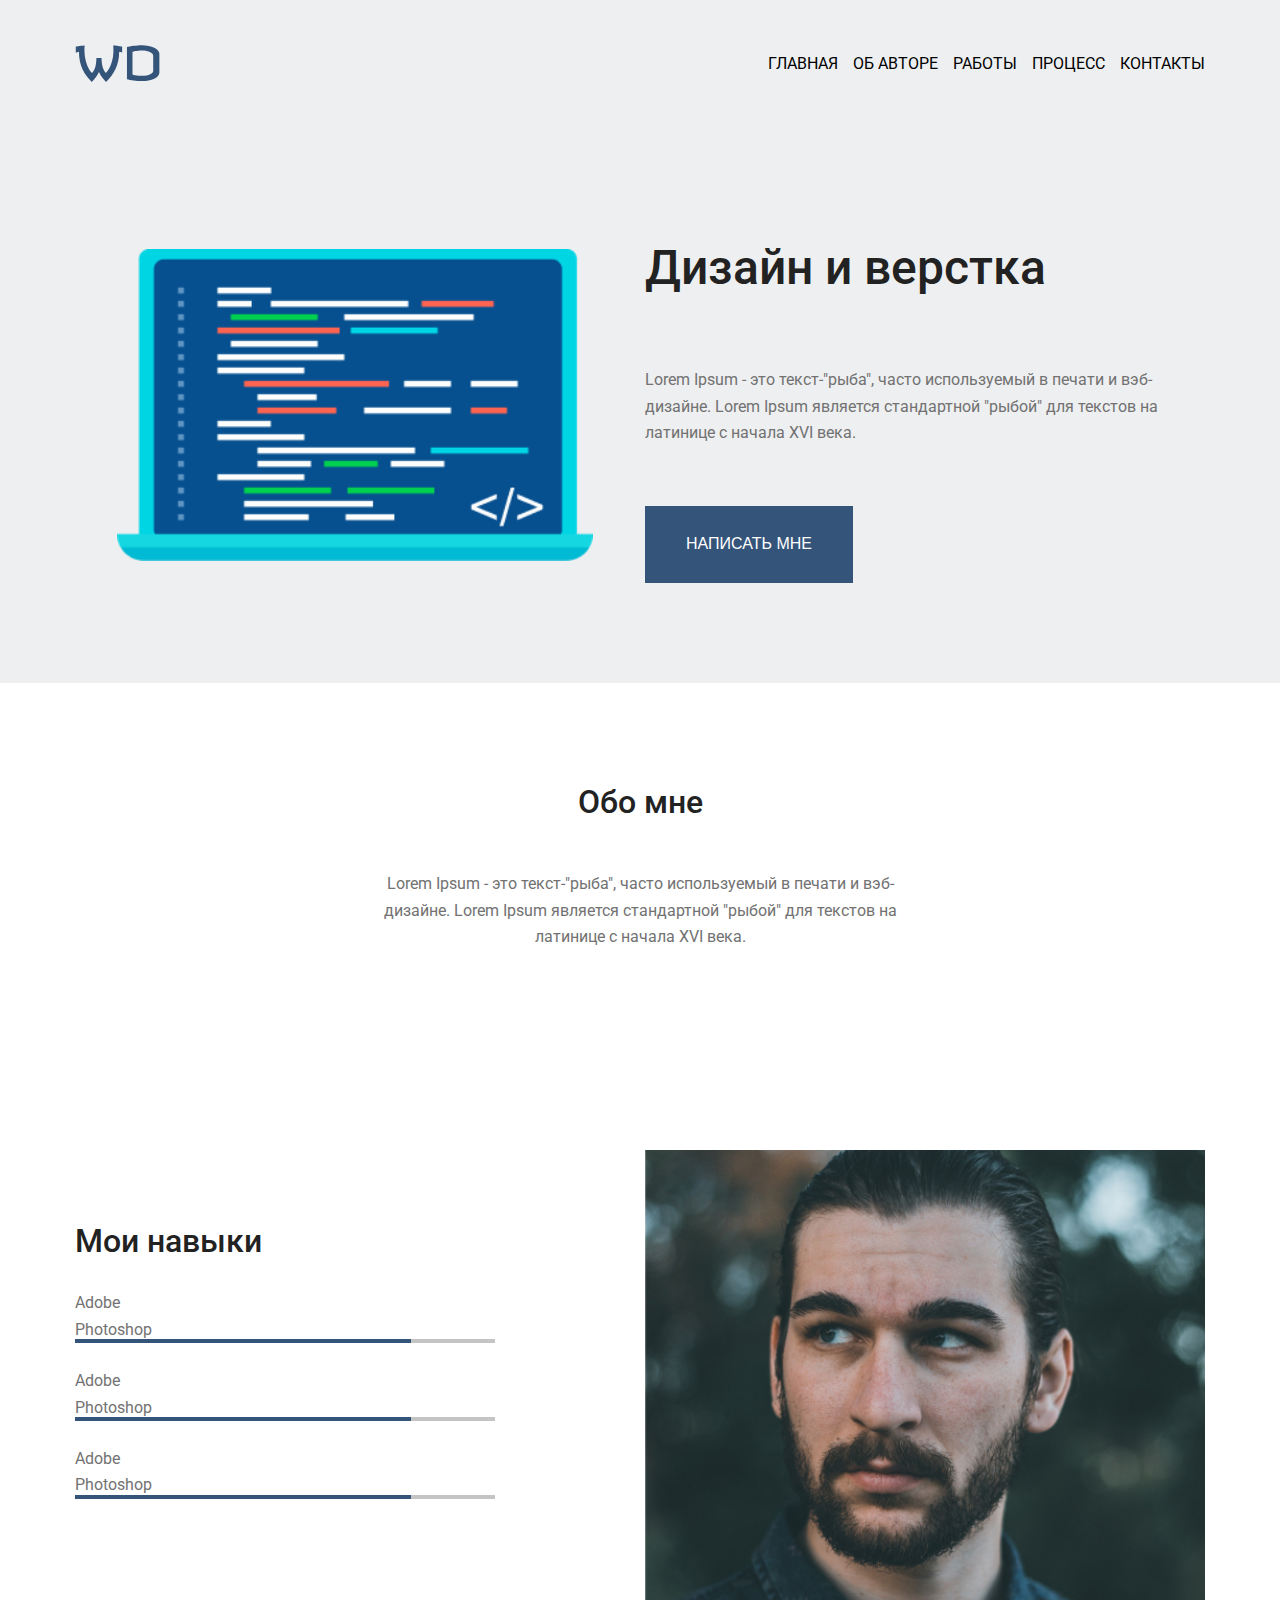
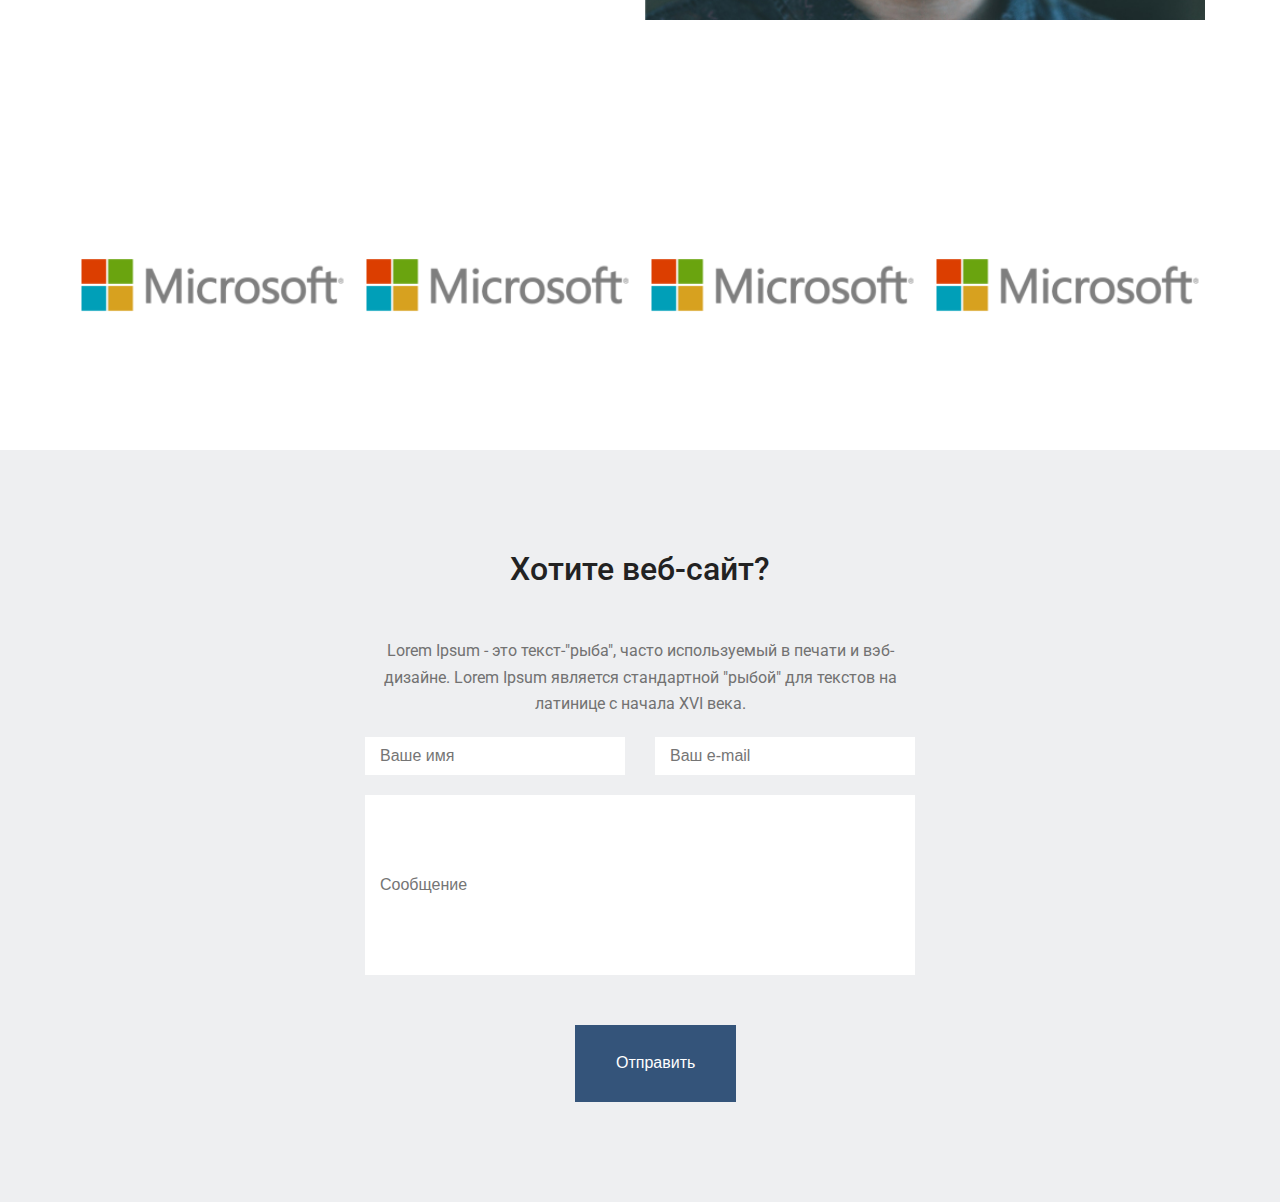
<file: landing-site/index.html>
<!DOCTYPE html>
<html lang="ru">
  <head>
    <meta charset="UTF-8" />
    <meta http-equiv="X-UA-Compatible" content="IE=edge" />
    <meta name="viewport" content="width=device-width, initial-scale=1.0" />
    <title>WD</title>
    <link rel="icon" href="assets/icons/WD.svg" type="image/svg+xml" />
    <link rel="preconnect" href="https://fonts.googleapis.com" />
    <link rel="preconnect" href="https://fonts.gstatic.com" crossorigin />
    <link
      href="https://fonts.googleapis.com/css2?family=Revalia&family=Roboto:wght@400;500&display=swap"
      rel="stylesheet"
    />
    <link rel="stylesheet" href="assets/styles/style.css" />
    <script defer src="assets/js/index.js"></script>
  </head>
  <body>
    <header class="header">
      <div class="container header-flex-container">
        <a href="#" class="link"
          ><img class="img" src="assets/icons/WD.svg" alt="WD logo" />
        </a>

        <nav class="main-nav">
          <button class="burger">
            <div class="burger-line"></div>
            <div class="burger-line"></div>
            <div class="burger-line"></div>
          </button>

          <ul class="nav-list">
            <li class="nav-list-item">
              <a href="#" class="link nav-link">ГЛАВНАЯ</a>
            </li>
            <li class="nav-list-item">
              <a href="#" class="link nav-link">ОБ АВТОРЕ</a>
            </li>
            <li class="nav-list-item">
              <a href="#" class="link nav-link">РАБОТЫ</a>
            </li>
            <li class="nav-list-item">
              <a href="#" class="link nav-link">ПРОЦЕСС</a>
            </li>
            <li class="nav-list-item">
              <a href="#" class="link nav-link">КОНТАКТЫ</a>
            </li>
          </ul>
        </nav>
      </div>
    </header>

    <section class="greeting section">
      <div class="container">
        <div class="row">
          <div class="col-12 col-lg-6">
            <div class="greeting-img-wrapper">
              <img src="assets/img/notebook.png" alt="Notebook" class="img" />
            </div>
          </div>
          <div class="col-12 col-lg-6">
            <article class="greeting-article">
              <h1 class="main-heading greeting-heading-margins">
                Дизайн и верстка
              </h1>
              <p class="text">
                Lorem Ipsum - это текст-"рыба", часто используемый в печати и
                вэб-дизайне. Lorem Ipsum является стандартной "рыбой" для
                текстов на латинице с начала XVI века.
              </p>
              <button class="btn greeting-btn-margins">НАПИСАТЬ МНЕ</button>
            </article>
          </div>
        </div>
      </div>
    </section>

    <section class="section">
      <div class="container">
        <div class="row justify-center">
          <div class="col-12 col-md-6">
            <article class="text-center">
              <h2 class="sub-heading sub-heading-margin">Обо мне</h2>
              <p class="text">
                Lorem Ipsum - это текст-"рыба", часто используемый в печати и
                вэб-дизайне. Lorem Ipsum является стандартной "рыбой" для
                текстов на латинице с начала XVI века.
              </p>
            </article>
          </div>
        </div>
      </div>
    </section>

    <section class="section">
      <div class="container">
        <article class="row align-center">
          <div class="col-12 col-sm-6">
            <h2 class="sub-heading skills-heading-margin">Мои навыки</h2>
            <div class="skills-list-item">
              <p class="text">
                Adobe<br />
                Photoshop
              </p>
            </div>
            <div class="skills-list-item">
              <p class="text">
                Adobe<br />
                Photoshop
              </p>
            </div>
            <div class="skills-list-item">
              <p class="text">
                Adobe<br />
                Photoshop
              </p>
            </div>
          </div>
          <div class="col-12 col-sm-6">
            <img
              class="img"
              src="assets/icons/Rectangle 3.jpg"
              alt="My photo"
            />
          </div>
        </article>
      </div>
    </section>

    <section class="section">
      <div class="container">
        <div class="row justify-center">
          <img
            class="img col-3"
            src="assets/icons/Rectangle 9.png"
            alt="Microsoft"
          />
          <img
            class="img col-3"
            src="assets/icons/Rectangle 9.1.png"
            alt="Microsoft"
          />
          <img
            class="img col-3"
            src="assets/icons/Rectangle 9.2.png"
            alt="Microsoft"
          />
          <img
            class="img col-3"
            src="assets/icons/Rectangle 9.3.png"
            alt="Microsoft"
          />
        </div>
      </div>
    </section>

    <section class="form section">
      <div class="container">
        <div class="row justify-center">
          <div class="col-12 col-md-6">
            <form method="get">
              <legend class="text-center">
                <h2 class="sub-heading">Хотите веб-сайт?</h2>
                <p class="text">
                  Lorem Ipsum - это текст-"рыба", часто используемый в печати и
                  вэб-дизайне. Lorem Ipsum является стандартной "рыбой" для
                  текстов на латинице с начала XVI века.
                </p>
              </legend>
              <fieldset>
                <div class="container">
                  <div class="row no-gutters">
                    <input
                      class="fieldset-entry col"
                      type="text"
                      name="name"
                      id="name"
                      placeholder="Ваше имя"
                      pattern="^[A-Za-z]{2,15}$"
                      required
                    />
                    <input
                      class="fieldset-entry col"
                      type="email"
                      name="email"
                      id="email"
                      placeholder="Ваш e-mail"
                      pattern="^[A-Za-z0-9]{3,18}@[a-z]{1,15}\.[a-z]{1,8}$"
                      required
                    />
                  </div>
                </div>
                <div class="container">
                  <div class="textarea row justify-center">
                    <input
                      type="text"
                      class="fieldset-entry col-12"
                      name="msg"
                      id="msg"
                      placeholder="Сообщение"
                    />
                  </div>
                </div>
                <div class="container">
                  <div class="row justify-center">
                    <div class="col-3 form-submit-button">
                      <button class="btn" type="submit">Отправить</button>
                    </div>
                  </div>
                </div>
              </fieldset>
            </form>
          </div>
        </div>
      </div>
    </section>
  </body>
</html>
</file>
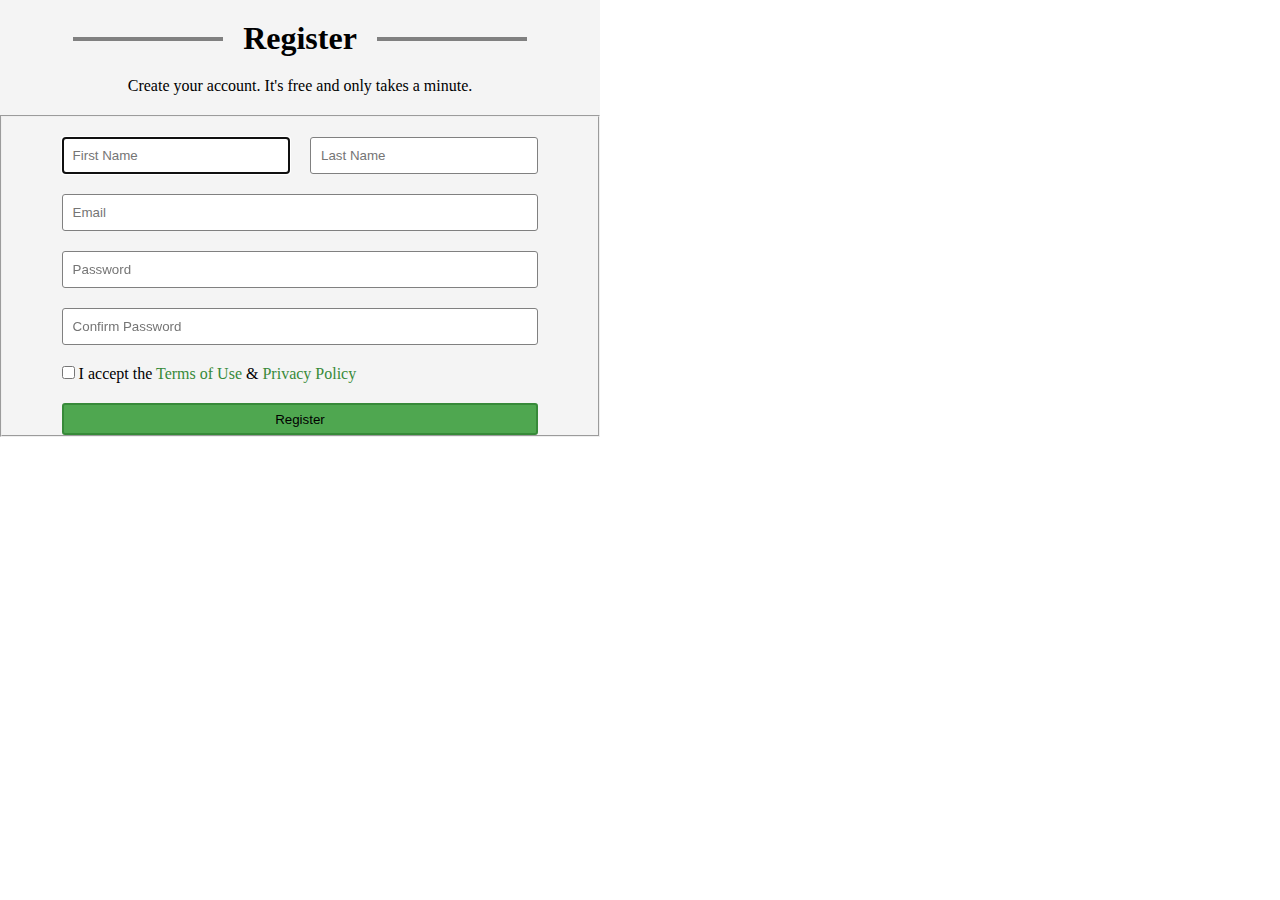
<file: practice-flex-form/index.html>
<!DOCTYPE html>
<html lang="en">
  <head>
    <meta charset="UTF-8" />
    <meta http-equiv="X-UA-Compatible" content="IE=edge" />
    <meta name="viewport" content="width=device-width, initial-scale=1.0" />
    <title>Create Your Account</title>
    <link rel="stylesheet" href="./assets/styles/style.css" />
  </head>
  <body>
    <form method="get" class="form">
      <legend class="form-legend">
        <h1 class="form-heading">Register</h1>
        <p class="form-text">
          Create your account. It's free and only takes a minute.
        </p>
      </legend>

      <fieldset class="fieldset">
        <div class="fieldset-names">
          <label for="first-name" class="fieldset-label fieldset-label-name"
            ><input
              class="fieldset-entry"
              type="text"
              name="first-name"
              id="first-name"
              autocomplete="name"
              placeholder="First Name"
              pattern="^[A-Z]{1}[a-z]{2,15}$"
              autofocus
              required
          /></label>
          <label for="last-name" class="fieldset-label fieldset-label-name"
            ><input
              class="fieldset-entry"
              type="text"
              name="last-name"
              id="last-name"
              autocomplete="name"
              placeholder="Last Name"
              pattern="^[A-Z]{1}[a-z]{3,21}$"
          /></label>
        </div>
        <label for="email" class="fieldset-label"
          ><input
            class="fieldset-entry"
            type="email"
            name="email"
            id="email"
            autocomplete="email"
            placeholder="Email"
            pattern="^[A-Za-z0-9]{3,18}@[a-z]{1,15}\.[a-z]{1,8}$"
            required
        /></label>
        <label for="password" class="fieldset-label"
          ><input
            class="fieldset-entry"
            type="password"
            name="password"
            id="password"
            autocomplete="new-password"
            placeholder="Password"
            pattern="^(?=.*?[A-Z])(?=.*?[a-z])(?=.*?[0-9])(?=.*?[#?!@$%^&*-]).{8,}$"
            required
        /></label>
        <!-- No way to check if the passwords match yet, right? -->
        <label for="confirm-password" class="fieldset-label"
          ><input
            class="fieldset-entry"
            type="password"
            name="confirm-password"
            id="confirm-password"
            autocomplete="new-password"
            placeholder="Confirm Password"
            pattern="^(?=.*?[A-Z])(?=.*?[a-z])(?=.*?[0-9])(?=.*?[#?!@$%^&*-]).{8,}$"
            required
        /></label>
        <div class="eula">
          <label for="eula" class="eula"
            ><input id="eula" type="checkbox" name="eula" required /> I accept
            the <a href="#" class="eula-link">Terms of Use</a> &
            <a href="#" class="eula-link">Privacy Policy</a></label
          >
        </div>
        <button id="btn-register" class="btn-register" type="submit">
          Register
        </button>
      </fieldset>
    </form>
  </body>
</html>
</file>
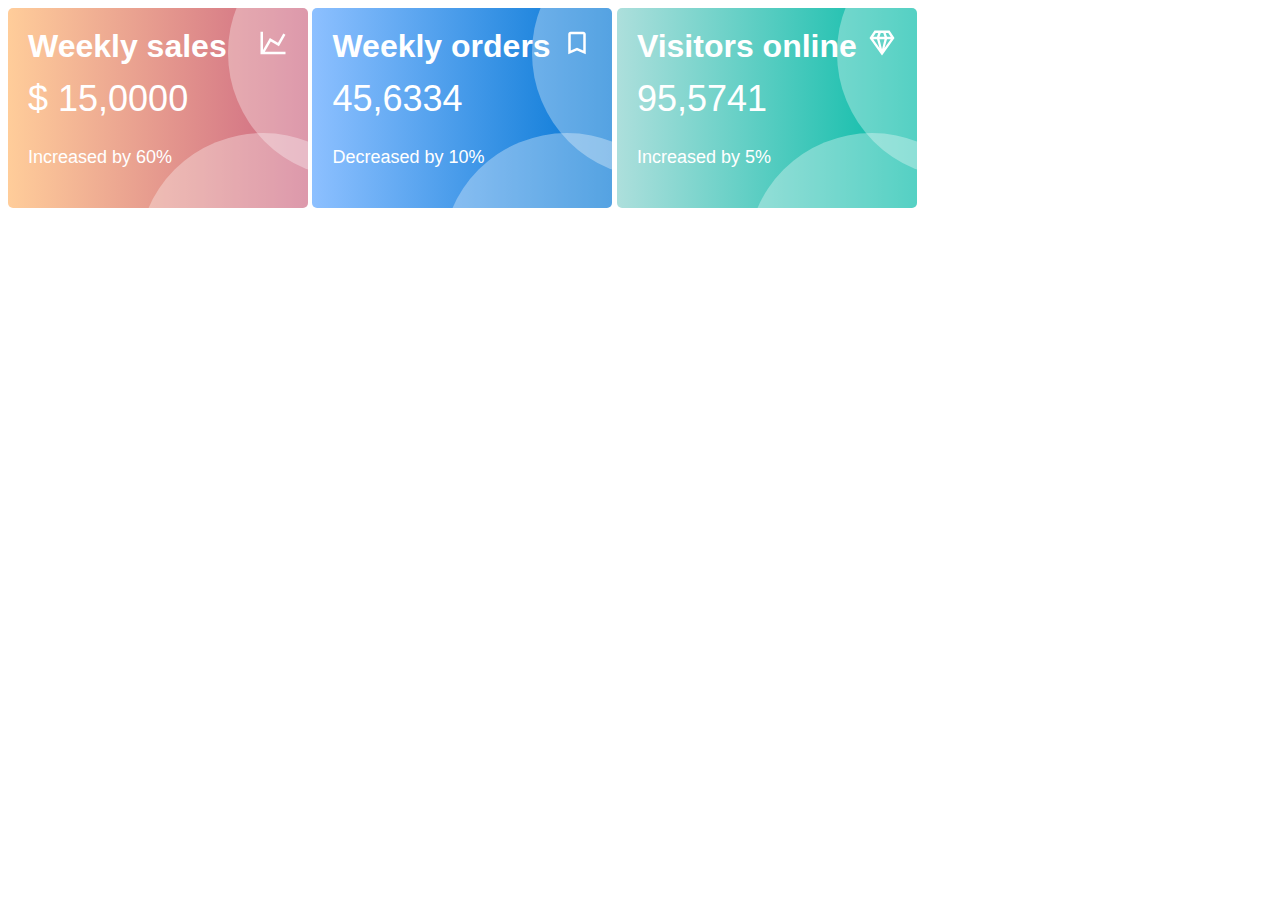
<file: practice-position/index.html>
<!DOCTYPE html>
<html lang="en">
  <head>
    <meta charset="UTF-8" />
    <meta http-equiv="X-UA-Compatible" content="IE=edge" />
    <meta name="viewport" content="width=device-width, initial-scale=1.0" />
    <title>Statistics</title>
    <link rel="stylesheet" href="./styles/styles.css" />
  </head>
  <body>
    <section class="sales card">
      <h1 class="sales-header inside-card">Weekly sales</h1>
      <p class="amount inside-card">$ 15,0000</p>
      <p class="delta inside-card">Increased by 60%</p>
      <img class="svg" src="./images/chart-line.svg" alt="Chart icon" />
    </section>

    <section class="orders card">
      <h1 class="orders-header inside-card">Weekly orders</h1>
      <p class="amount inside-card">45,6334</p>
      <p class="delta inside-card">Decreased by 10%</p>
      <img class="svg" src="./images/bookmark-outline.svg" alt="Bookmark icon" />
    </section>

    <section class="online card">
      <h1 class="online-header inside-card">Visitors online</h1>
      <p class="amount inside-card">95,5741</p>
      <p class="delta inside-card">Increased by 5%</p>
      <img class="svg" src="./images/diamond-stone.svg" alt="Diamond icon" />
    </section>
  </body>
</html>
</file>
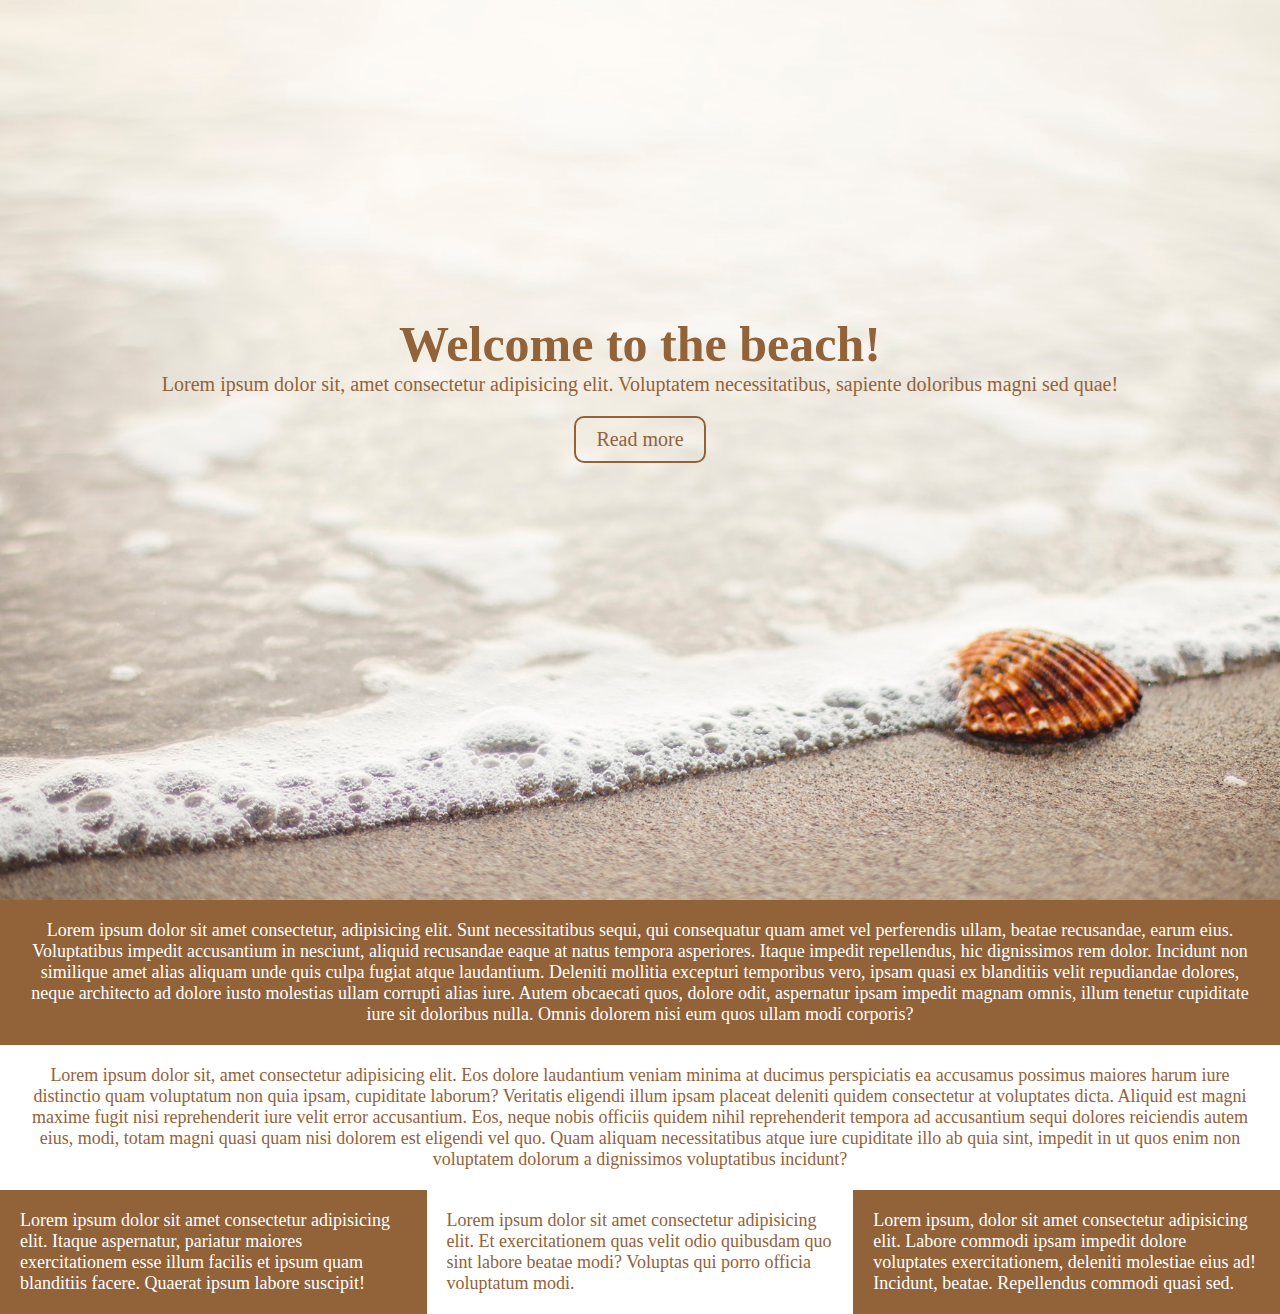
<file: task-block-model/index.html>
<!DOCTYPE html>
<html lang="en">
  <head>
    <meta charset="UTF-8" />
    <meta http-equiv="X-UA-Compatible" content="IE=edge" />
    <meta name="viewport" content="width=device-width, initial-scale=1.0" />
    <title>Landing</title>
    <link rel="stylesheet" href="./styles/style.css" />
  </head>
  <body>
    <header class="landing">
      <h1 class="landing-heading">Welcome to the beach!</h1>
      <p class="landing-desc">
        Lorem ipsum dolor sit, amet consectetur adipisicing elit. Voluptatem
        necessitatibus, sapiente doloribus magni sed quae!
      </p>
      <a href="#" class="more">Read more</a>
    </header>
    <section>
      <p class="big box">
        Lorem ipsum dolor sit amet consectetur, adipisicing elit. Sunt
        necessitatibus sequi, qui consequatur quam amet vel perferendis ullam,
        beatae recusandae, earum eius. Voluptatibus impedit accusantium in
        nesciunt, aliquid recusandae eaque at natus tempora asperiores. Itaque
        impedit repellendus, hic dignissimos rem dolor. Incidunt non similique
        amet alias aliquam unde quis culpa fugiat atque laudantium. Deleniti
        mollitia excepturi temporibus vero, ipsam quasi ex blanditiis velit
        repudiandae dolores, neque architecto ad dolore iusto molestias ullam
        corrupti alias iure. Autem obcaecati quos, dolore odit, aspernatur ipsam
        impedit magnam omnis, illum tenetur cupiditate iure sit doloribus nulla.
        Omnis dolorem nisi eum quos ullam modi corporis?
      </p>
      <p class="big box">
        Lorem ipsum dolor sit, amet consectetur adipisicing elit. Eos dolore
        laudantium veniam minima at ducimus perspiciatis ea accusamus possimus
        maiores harum iure distinctio quam voluptatum non quia ipsam, cupiditate
        laborum? Veritatis eligendi illum ipsam placeat deleniti quidem
        consectetur at voluptates dicta. Aliquid est magni maxime fugit nisi
        reprehenderit iure velit error accusantium. Eos, neque nobis officiis
        quidem nihil reprehenderit tempora ad accusantium sequi dolores
        reiciendis autem eius, modi, totam magni quasi quam nisi dolorem est
        eligendi vel quo. Quam aliquam necessitatibus atque iure cupiditate illo
        ab quia sint, impedit in ut quos enim non voluptatem dolorum a
        dignissimos voluptatibus incidunt?
      </p>
    </section>
    <section>
      <p class="small box">
        Lorem ipsum dolor sit amet consectetur adipisicing elit. Itaque
        aspernatur, pariatur maiores exercitationem esse illum facilis et ipsum
        quam blanditiis facere. Quaerat ipsum labore suscipit!
      </p>
      <p class="small box">
        Lorem ipsum dolor sit amet consectetur adipisicing elit. Et
        exercitationem quas velit odio quibusdam quo sint labore beatae modi?
        Voluptas qui porro officia voluptatum modi.
      </p>
      <p class="small box">
        Lorem ipsum, dolor sit amet consectetur adipisicing elit. Labore commodi
        ipsam impedit dolore voluptates exercitationem, deleniti molestiae eius
        ad! Incidunt, beatae. Repellendus commodi quasi sed.
      </p>
    </section>
  </body>
</html>
</file>
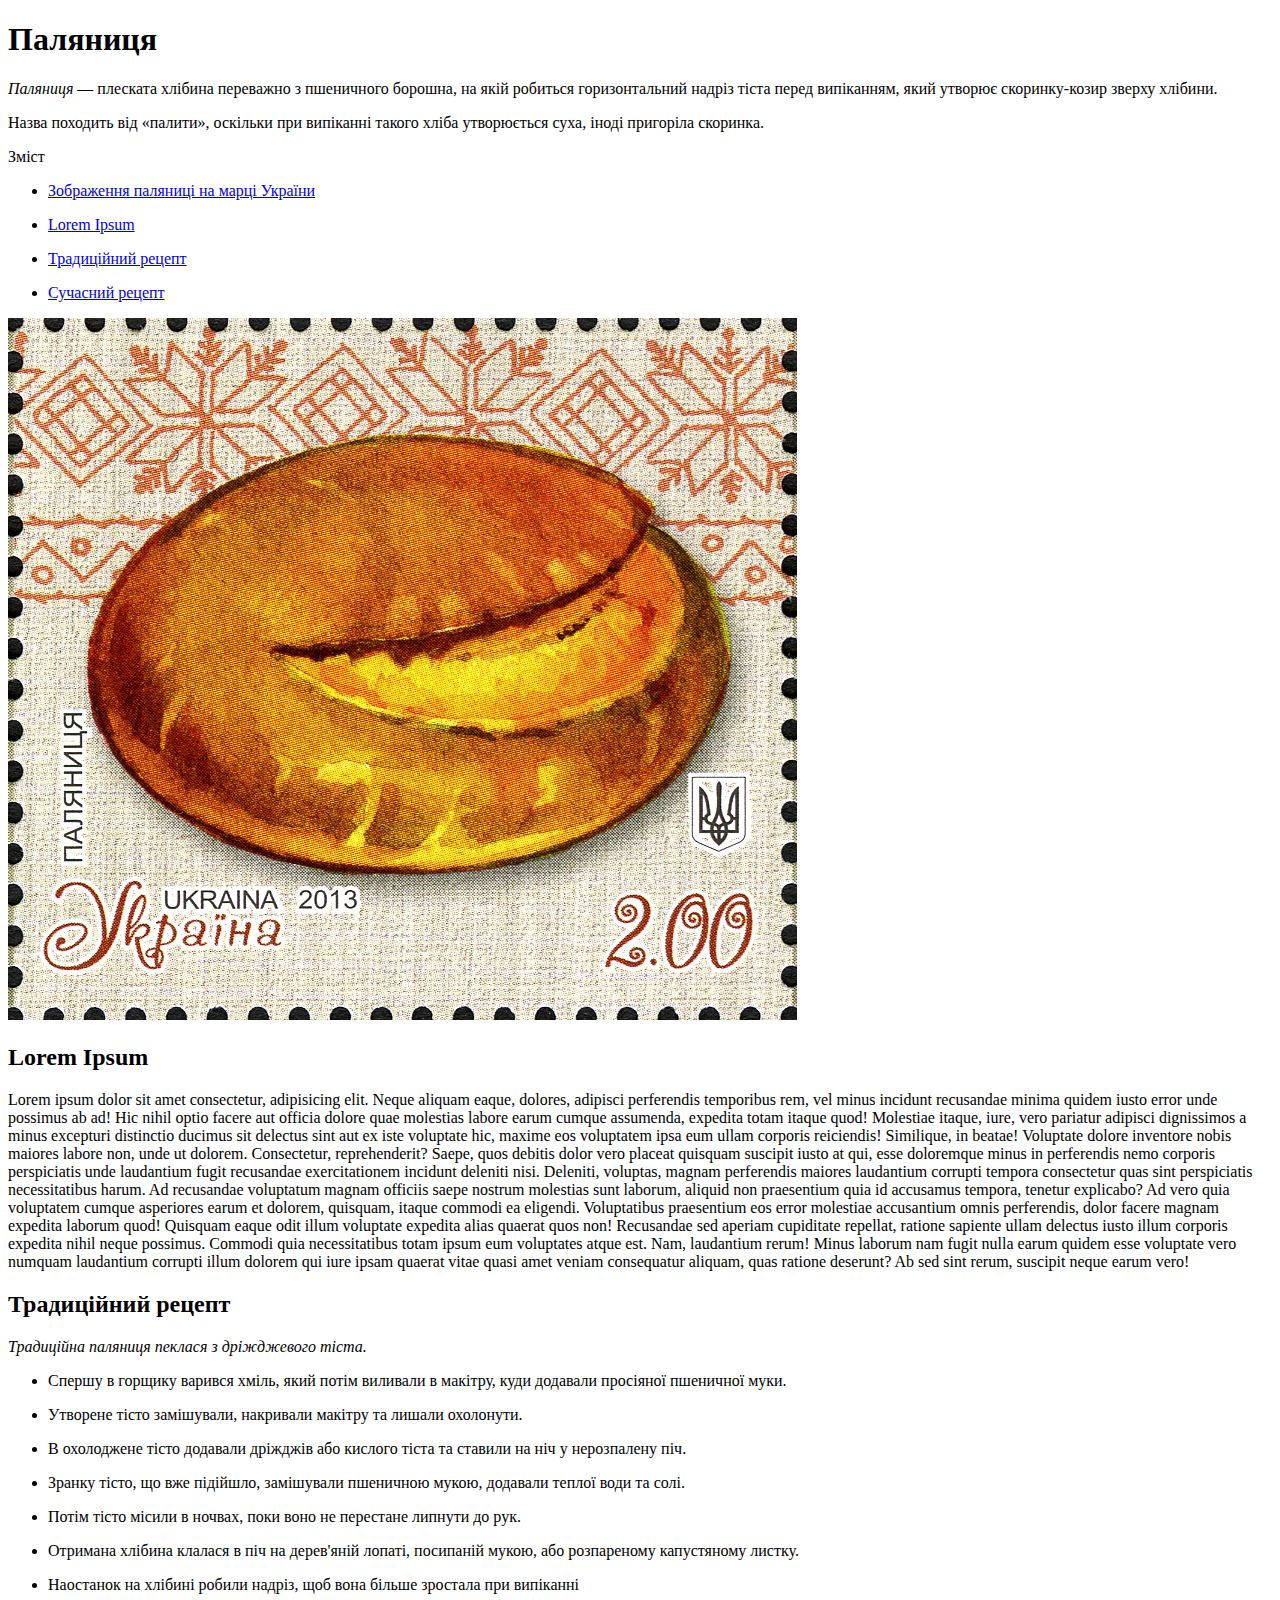
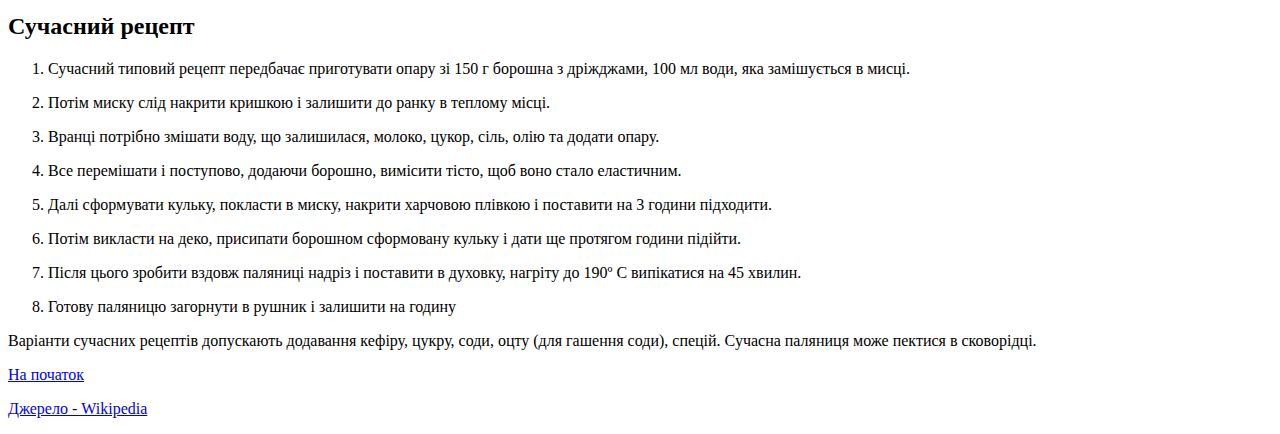
<file: task-webpage/index.html>
<!DOCTYPE html>
<html lang="zxx">
  <head>
    <meta charset="UTF-8" />
    <meta http-equiv="X-UA-Compatible" content="IE=edge" />
    <meta name="viewport" content="width=device-width, initial-scale=1.0" />
    <title>Паляниця</title>
  </head>
  <body>
    <header>
      <h1 title="Різновид українського хліба">Паляниця</h1>
    </header>
    <main>
      <p>
        <em>Паляниця</em> — плеската хлібина переважно з пшеничного борошна, на
        якій робиться горизонтальний надріз тіста перед випіканням, який утворює
        скоринку-козир зверху хлібини.
      </p>
      <p>
        Назва походить від «палити», оскільки при випіканні такого хліба
        утворюється суха, іноді пригоріла скоринка.
      </p>
      <p>Зміст</p>
      <ul>
        <li>
          <p><a href="#image">Зображення паляниці на марці України</a></p>
        </li>
        <li>
          <p><a href="#lorem">Lorem Ipsum</a></p>
        </li>
        <li>
          <p><a href="#traditional">Традиційний рецепт</a></p>
        </li>
        <li>
          <p><a href="#modern">Сучасний рецепт</a></p>
        </li>
      </ul>
      <img src="/images/Stamp.jpg" alt="Паляниця на марці України" id="image" />
      <h2>Lorem Ipsum</h2>
      <p id="lorem">
        Lorem ipsum dolor sit amet consectetur, adipisicing elit. Neque aliquam
        eaque, dolores, adipisci perferendis temporibus rem, vel minus incidunt
        recusandae minima quidem iusto error unde possimus ab ad! Hic nihil
        optio facere aut officia dolore quae molestias labore earum cumque
        assumenda, expedita totam itaque quod! Molestiae itaque, iure, vero
        pariatur adipisci dignissimos a minus excepturi distinctio ducimus sit
        delectus sint aut ex iste voluptate hic, maxime eos voluptatem ipsa eum
        ullam corporis reiciendis! Similique, in beatae! Voluptate dolore
        inventore nobis maiores labore non, unde ut dolorem. Consectetur,
        reprehenderit? Saepe, quos debitis dolor vero placeat quisquam suscipit
        iusto at qui, esse doloremque minus in perferendis nemo corporis
        perspiciatis unde laudantium fugit recusandae exercitationem incidunt
        deleniti nisi. Deleniti, voluptas, magnam perferendis maiores laudantium
        corrupti tempora consectetur quas sint perspiciatis necessitatibus
        harum. Ad recusandae voluptatum magnam officiis saepe nostrum molestias
        sunt laborum, aliquid non praesentium quia id accusamus tempora, tenetur
        explicabo? Ad vero quia voluptatem cumque asperiores earum et dolorem,
        quisquam, itaque commodi ea eligendi. Voluptatibus praesentium eos error
        molestiae accusantium omnis perferendis, dolor facere magnam expedita
        laborum quod! Quisquam eaque odit illum voluptate expedita alias quaerat
        quos non! Recusandae sed aperiam cupiditate repellat, ratione sapiente
        ullam delectus iusto illum corporis expedita nihil neque possimus.
        Commodi quia necessitatibus totam ipsum eum voluptates atque est. Nam,
        laudantium rerum! Minus laborum nam fugit nulla earum quidem esse
        voluptate vero numquam laudantium corrupti illum dolorem qui iure ipsam
        quaerat vitae quasi amet veniam consequatur aliquam, quas ratione
        deserunt? Ab sed sint rerum, suscipit neque earum vero!
      </p>
      <h2 id="traditional">Традиційний рецепт</h2>
      <p><em>Традиційна паляниця пеклася з дріжджевого тіста.</em></p>
      <ul>
        <li>
          <p>
            Спершу в горщику варився хміль, який потім виливали в макітру, куди
            додавали просіяної пшеничної муки.
          </p>
        </li>
        <li>
          <p>
            Утворене тісто замішували, накривали макітру та лишали охолонути.
          </p>
        </li>
        <li>
          <p>
            В охолоджене тісто додавали дріжджів або кислого тіста та ставили на
            ніч у нерозпалену піч.
          </p>
        </li>
        <li>
          <p>
            Зранку тісто, що вже підійшло, замішували пшеничною мукою, додавали
            теплої води та солі.
          </p>
        </li>
        <li>
          <p>
            Потім тісто місили в ночвах, поки воно не перестане липнути до рук.
          </p>
        </li>
        <li>
          <p>
            Отримана хлібина клалася в піч на дерев'яній лопаті, посипаній
            мукою, або розпареному капустяному листку.
          </p>
        </li>
        <li>
          <p>
            Наостанок на хлібині робили надріз, щоб вона більше зростала при
            випіканні
          </p>
        </li>
      </ul>
      <h2 id="modern">Сучасний рецепт</h2>
      <ol>
        <li>
          <p>
            Сучасний типовий рецепт передбачає приготувати опару зі 150 г
            борошна з дріжджами, 100 мл води, яка замішується в мисці.
          </p>
        </li>
        <li>
          <p>
            Потім миску слід накрити кришкою і залишити до ранку в теплому
            місці.
          </p>
        </li>
        <li>
          <p>
            Вранці потрібно змішати воду, що залишилася, молоко, цукор, сіль,
            олію та додати опару.
          </p>
        </li>
        <li>
          <p>
            Все перемішати і поступово, додаючи борошно, вимісити тісто, щоб
            воно стало еластичним.
          </p>
        </li>
        <li>
          <p>
            Далі сформувати кульку, покласти в миску, накрити харчовою плівкою і
            поставити на 3 години підходити.
          </p>
        </li>
        <li>
          <p>
            Потім викласти на деко, присипати борошном сформовану кульку і дати
            ще протягом години підійти.
          </p>
        </li>
        <li>
          <p>
            Після цього зробити вздовж паляниці надріз і поставити в духовку,
            нагріту до 190º С випікатися на 45 хвилин.
          </p>
        </li>
        <li>
          <p>Готову паляницю загорнути в рушник і залишити на годину</p>
        </li>
      </ol>
      <p>
        Варіанти сучасних рецептів допускають додавання кефіру, цукру, соди,
        оцту (для гашення соди), спецій. Сучасна паляниця може пектися в
        сковорідці.
      </p>
      <p><a href="#">На початок</a></p>
    </main>
    <footer>
      <p>
        <a
          href="https://uk.wikipedia.org/wiki/Паляниця"
          target="_blank"
          class="link"
          >Джерело - Wikipedia</a
        >
      </p>
    </footer>
  </body>
</html>
</file>
<file: practice-flex-form/assets/styles/style.css>
*,
*::before,
*::after {
  box-sizing: inherit;
  margin: 0;
  padding: 0;
}

:root {
  --margin-size: 20px;
  box-sizing: border-box;
}

.form {
  display: flex;
  flex-direction: column;
  max-width: 600px;
  width: 100%;
  background-color: #f4f4f4;
}

.form-legend {
  text-align: center;
  margin: var(--margin-size) 0;
}

.form-text {
  margin-top: var(--margin-size);
}

.form-heading::after,
.form-heading::before {
  content: "";
  /* display: inherit; */
  width: 100%;
  height: 0;
  max-width: 150px;
  margin-left: var(--margin-size);
  margin-right: var(--margin-size);
  border: 2px solid gray;
}

.form-heading {
  display: flex;
  justify-content: center;
  align-items: center;
}

.fieldset {
  display: inherit;
  flex-direction: column;
  align-items: center;
}

.fieldset-label,
.fieldset-names,
.eula,
.btn-register {
  width: 80%;
}

.fieldset-label {
  max-width: 500px;
  margin-top: var(--margin-size);
}

.fieldset-entry {
  width: 100%;
  border: 1px solid grey;
  border-radius: 3px;
  padding: 10px;
}

.fieldset-entry:invalid:hover {
  color: red;
}

.fieldset-entry:required:hover {
  border: 1px solid orange;
}

.fieldset-entry:valid:hover {
  border: 1px solid green;
}

.fieldset-label-name + .fieldset-label-name {
  margin-left: var(--margin-size);
}

.fieldset-names {
  display: flex;
  flex-direction: row;
  justify-content: space-between;
}

.eula {
  margin: var(--margin-size) 0;
}

.eula-link {
  color: #378a39;
  text-decoration: none;
}

.btn-register {
  padding: calc(var(--margin-size) / 3) var(--margin-size);
  background-color: #4fa750;
  border: 2px solid #378a39;
  border-radius: 3px;
}

@media screen and (max-width: 425px) {
  .fieldset-names {
    flex-direction: column;
  }

  .fieldset-label-name {
    width: 100%;
  }

  .fieldset-label-name + .fieldset-label-name {
    margin-left: 0;
  }
}
</file>
<file: practice-position/styles/styles.css>
:root {
  font-family: "arial", "sans-serif";
}

.card {
  width: 300px;
  height: 200px;
  display: inline-block;
  border-radius: 5px;
  color: white;
  position: relative;
}

.sales {
  background: linear-gradient(0.25turn, #ffcd9a, #cc6682);
}

.orders {
  background: linear-gradient(0.25turn, #8dc0ff, #0075d4);
}

.online {
  background: linear-gradient(0.25turn, #addfdc, #00baa6);
}

.inside-card {
  margin: 20px;
}

.amount,
.delta,
.svg,
.card::before,
.card::after {
  position: absolute;
}

.amount {
  top: 50px;
  font-size: 36px;
}

.delta {
  bottom: 20px;
  font-size: 18px;
}

.svg {
  top: 20px;
  right: 20px;
  width: 30px;
  /* would be better to change color, not invert existing one */
  filter: invert();
}

.card::before,
.card::after {
  content: ' ';
  width: 250px;
  height: 250px;
  background-color: #ffffff55;
  border-radius: 50%;
}

.card::before {
  top: -80px;
  right: -170px;
}

.card::after { 
  top: 125px;
  right: -80px;
}
</file>
<file: task-block-model/styles/style.css>
* {
  box-sizing: border-box;
  margin: 0;
  font-size: 0;
}

:root {
  --color-main: #926239;
  --color-alt: white;
  /* --color-alt: #ffd8bb; */
}

.landing {
  background-image: url(../images/beachshowcase.jpg);
  background-size: cover;
  background-position: center;
  background-repeat: no-repeat;
  min-height: 100vh;
  text-align: center;
  padding-top: 35vh;
  /* padding: 35vh 20vw 10vh 20vw; */
  color: var(--color-main);
}

.landing-heading {
  font-size: 50px;
}

.landing-desc {
  font-size: 20px;
}

.more {
  display: block;
  width: fit-content;
  padding: 10px 20px;
  border: 2px solid;
  border-radius: 10px;
  margin: 20px auto;
  color: inherit;
  text-decoration: none;
  font-size: 20px;
}

.more:hover {
  color: var(--color-alt);
  background-color: var(--color-main);
  border-color: var(--color-main);
}

.box:nth-child(2n + 1) {
  background-color: var(--color-main);
  color: var(--color-alt);
}

.box:nth-child(2n) {
  background-color: var(--color-alt);
  color: var(--color-main);
}

.box {
  font-size: 18px;
  padding: 20px;
}

.big {
  display: block;
  text-align: center;
}

.small {
  display: inline-block;
  width: 33.33%;
}
</file>
<file: landing-site/assets/styles/style.css>
@import 'reset.css';
@import 'grid.css';
@import 'common.css';
@import 'header.css';
@import 'greeting.css';
@import 'skills.css';
@import 'form.css';
</file>
